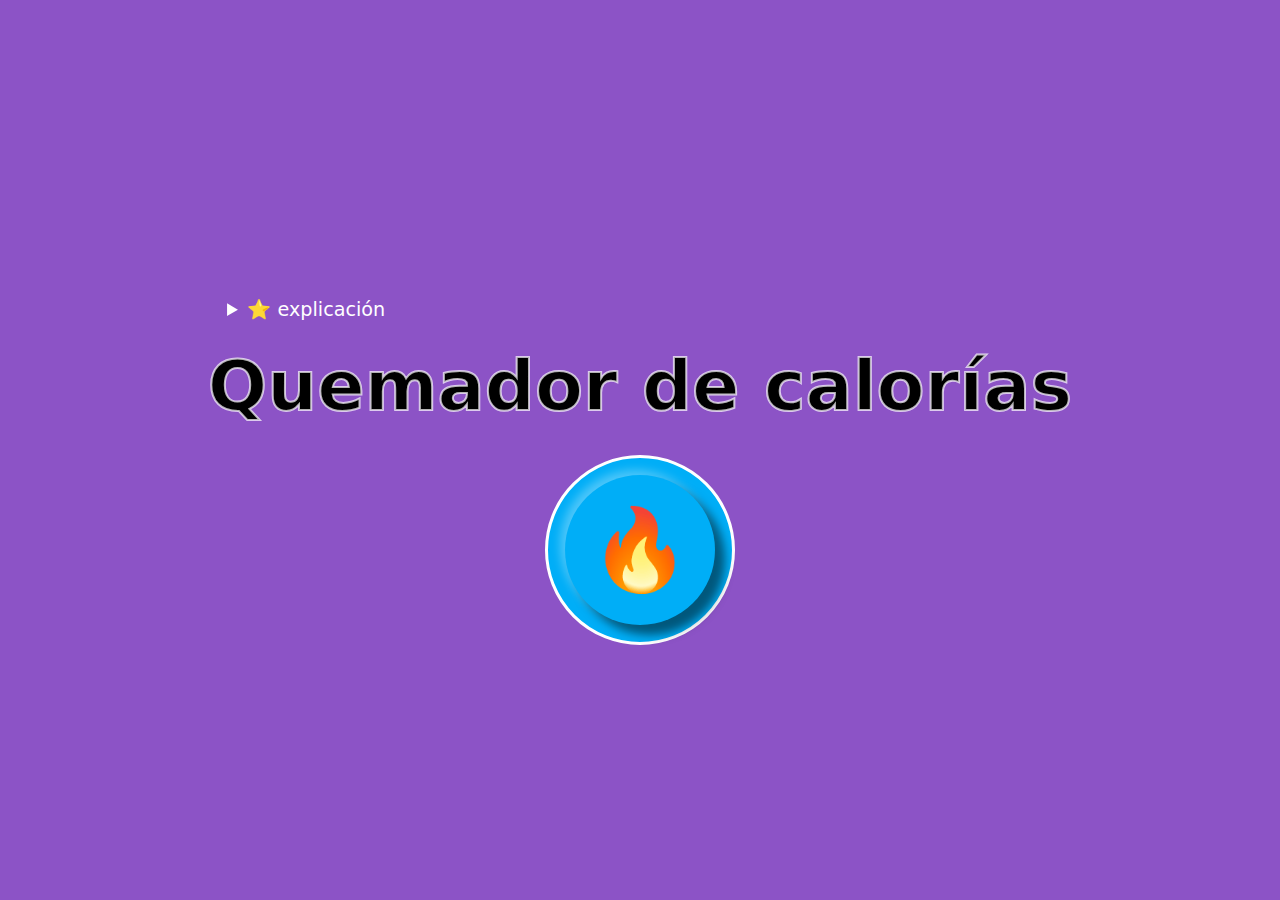
<file: challenge/index.html>
<!DOCTYPE html>
<html lang="en">
<head>
    <meta charset="UTF-8">
    <meta name="viewport" content="width=device-width, initial-scale=1.0">
    <link rel="stylesheet" href="css/styles.css">
    <title>Quemador de calorías</title>
</head>
<body>
    <main>
        <div class="wrapper">
          <details>
            <summary>
              ⭐️ explicación
            </summary>
            <p>El libro, Convert Anything to Calories, llegó a la conclusión de que, en promedio, una persona con un dedo
              indice
              de
              10.8 cm^3 y de 11.7 gramos necesitará muuuchos clicks para conservar la línea. Se requieren 16.7 micromoles de
              adenosín
              trifosfato (la molécula que transporta energía entre las células) para mover un gramo del cuerpo por un
              segundo,
              y
              como
              hay 7.3 calorías en un mol (la medida de cantidad de una sustancia) de adenosín trifosfato, en teoría, cada
              click
              del
              mouse debería quemar 1.42 calorías. Aunque el cálculo asume el movimiento de todo el músculo, por lo que la
              cantidad
              real puede variar un poco.</p>
            <p>Pero resulta que es sábado y tienes hambre. treinta minutos después te llega una pizza (1,835kCal) con una
              coca
              (97kCal), tendrías que hacer 1,360,563 clicks para quemar la cena. Y cómo es sábado seguramente involucrará
              unas cuantas
              bebidas alcohólicas: en un Gin & Tonic (120kCal) hay 84,507 clicks, y 131,690.14 por cada cerveza que
              consumas. En otras
              palabras, con 427 clicks en promedio por día, la computadora no es un buen ejercicio.
            </p>
          </details>
          <h1>Quemador de calorías</h1>
          <p class="result" id="result"></p>
          <p class="result" id="resultcounter"></p>
          <button id="burn" class="burn">🔥</button>
        </div>
      </main>
      <script>
        //creamos la función createStore, es la base de redux, la cual recibe a reducer y al estado inicial 
        const createStore = (reducer, initialState) => {
            //creamos una variable donde se guarda el estado inicial actual 
            let state = initialState
            
            //función vacía 
            let updater = () => {}
             //Esta función me devuelve el estado actual  
            const getState = () => state

            //Esta función es con la que se invocan cambios en el estado
            const dispatch = (action) => {
               state = reducer(state,action)
               updater()
            }

            /*Esta función se ejecuta cada vez que ocurre algún cambio. Recibe 
            una función que se almacena en la función vacia updater definida 
            anteriormente 
            */
            const subscribe = (listener) => {
                updater = listener
            }
             return {
                getState,
                dispatch,
                subscribe
            }
        }

        /*reducer es una función que evalúa los comportamientos de mis acciones, es decir
        que las acciones describen algo que pasó, y los reducers se encargan de especificar como 
        cambió el estado de la aplicación 
        */
        const reducer = (state, action) => {
          let {calorias, caloriasRestantes} = state
          switch(action.type){
            case 'BURN':
              calorias += 1.42
              return{...state,calorias}
            case 'LESS-BURN':
              caloriasRestantes -= 1.42
              return{...state,caloriasRestantes}
            default:
              return state
          }
        }
        //store almacena a lo que devuelve la función createStore  
        //El estado inicial será un número cero (recordar que esto puede ser cualquier cosa)
        const store = createStore(reducer,{calorias:0, caloriasRestantes:1360563})

        store.subscribe(() => {
            //Mostramos en pantalla los resultados
            const {calorias, caloriasRestantes} = store.getState();
            window.result.textContent = `Has quemado ${calorias} calorías`
            window.resultcounter.textContent = `Te falta quemar ${caloriasRestantes} calorías de la cena `

        })

        /*Para que quede más claro, las acciones son un bloque de información que envia
        datos desde tu aplicación a tu store, estas acciones son la unica fuente de 
        información para el store y se envian usando store.dispatch() en react*/
        const burn = () =>{
          store.dispatch({
            type: 'BURN',
            payload: 1.42,
          });
          store.dispatch({
            type: 'LESS-BURN',
            payload:1.42,
          })
        }
        //Detectar un click, entonces se añade un evento 
        window.burn.addEventListener('click', burn)
      </script>
</body>
</html>
</file>
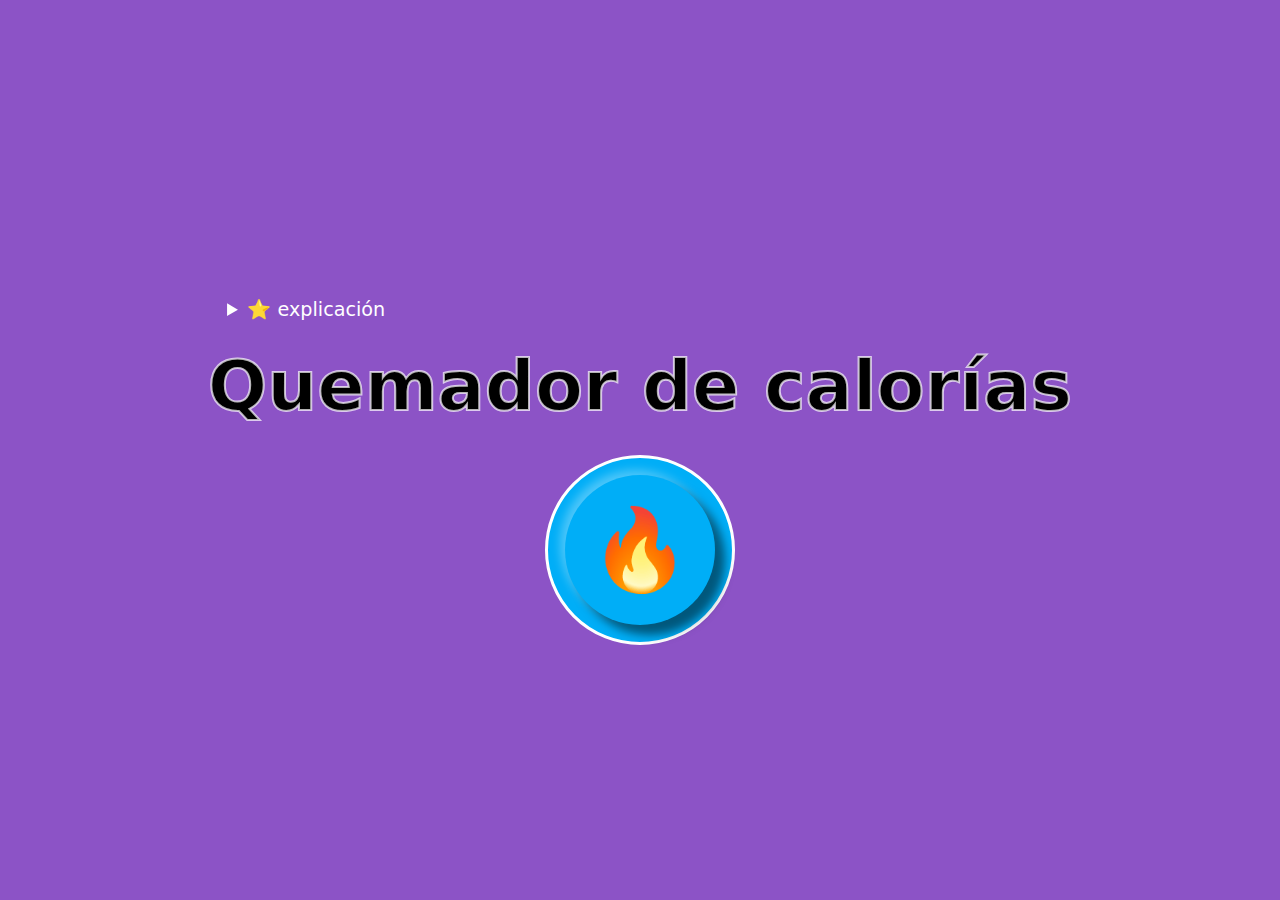
<file: Quemador-Calorias/index.html>
<!DOCTYPE html>
<html lang="en">
<head>
    <meta charset="UTF-8">
    <meta name="viewport" content="width=device-width, initial-scale=1.0">
    <link rel="stylesheet" href="css/styles.css">
    <title>Quemador de calorías</title>
</head>
<body>
    <main>
        <div class="wrapper">
          <details>
            <summary>
              ⭐️ explicación
            </summary>
            <p>El libro, Convert Anything to Calories, llegó a la conclusión de que, en promedio, una persona con un dedo
              indice
              de
              10.8 cm^3 y de 11.7 gramos necesitará muuuchos clicks para conservar la línea. Se requieren 16.7 micromoles de
              adenosín
              trifosfato (la molécula que transporta energía entre las células) para mover un gramo del cuerpo por un
              segundo,
              y
              como
              hay 7.3 calorías en un mol (la medida de cantidad de una sustancia) de adenosín trifosfato, en teoría, cada
              click
              del
              mouse debería quemar 1.42 calorías. Aunque el cálculo asume el movimiento de todo el músculo, por lo que la
              cantidad
              real puede variar un poco.</p>
            <p>Pero resulta que es sábado y tienes hambre. treinta minutos después te llega una pizza (1,835kCal) con una
              coca
              (97kCal), tendrías que hacer 1,360,563 clicks para quemar la cena. Y cómo es sábado seguramente involucrará
              unas cuantas
              bebidas alcohólicas: en un Gin & Tonic (120kCal) hay 84,507 clicks, y 131,690.14 por cada cerveza que
              consumas. En otras
              palabras, con 427 clicks en promedio por día, la computadora no es un buen ejercicio.
            </p>
          </details>
          <h1>Quemador de calorías</h1>
          <p class="result" id="result"></p>
          <button id="burn" class="burn">🔥</button>
        </div>
      </main>
      <script>
        //creamos la función createStore la cual recibe a reducer y al estado inicial 
        const createStore = (reducer, initialState) => {
            //creamos una variable donde se guarda el estado inicial actual 
            let state = initialState
            
            //función vacía 
            let updater = () => {}
             //Esta función me devuelve el estado actual  
            const getState = () => state

            //Esta función es con la que se invocan cambios en el estado
            const dispatch = (action) => {
               state = reducer(state,action)
               updater()
            }

            /*Esta función se ejecuta cada vez que ocurre algún cambio. Recibe 
            una función que se almacena en la función vacia updater definida 
            anteriormente 
            */
            const subscribe = (listener) => {
                updater = listener
            }
             return {
                getState,
                dispatch,
                subscribe
            }
        }

        //reducer es una función que evalúa los comportamientos de mis acciones
        const reducer = (state, action) => {
            return action 
        }
        //store almacena a lo que devuelve la función createStore  
        const store = createStore(reducer,'estado inicial de la aplicación')

        store.subscribe(() => {
            console.log('Ha cambiado algo en el store', store.getState())
        })

        store.dispatch('voy a cambiar algo')
      </script>
</body>
</html>
</file>
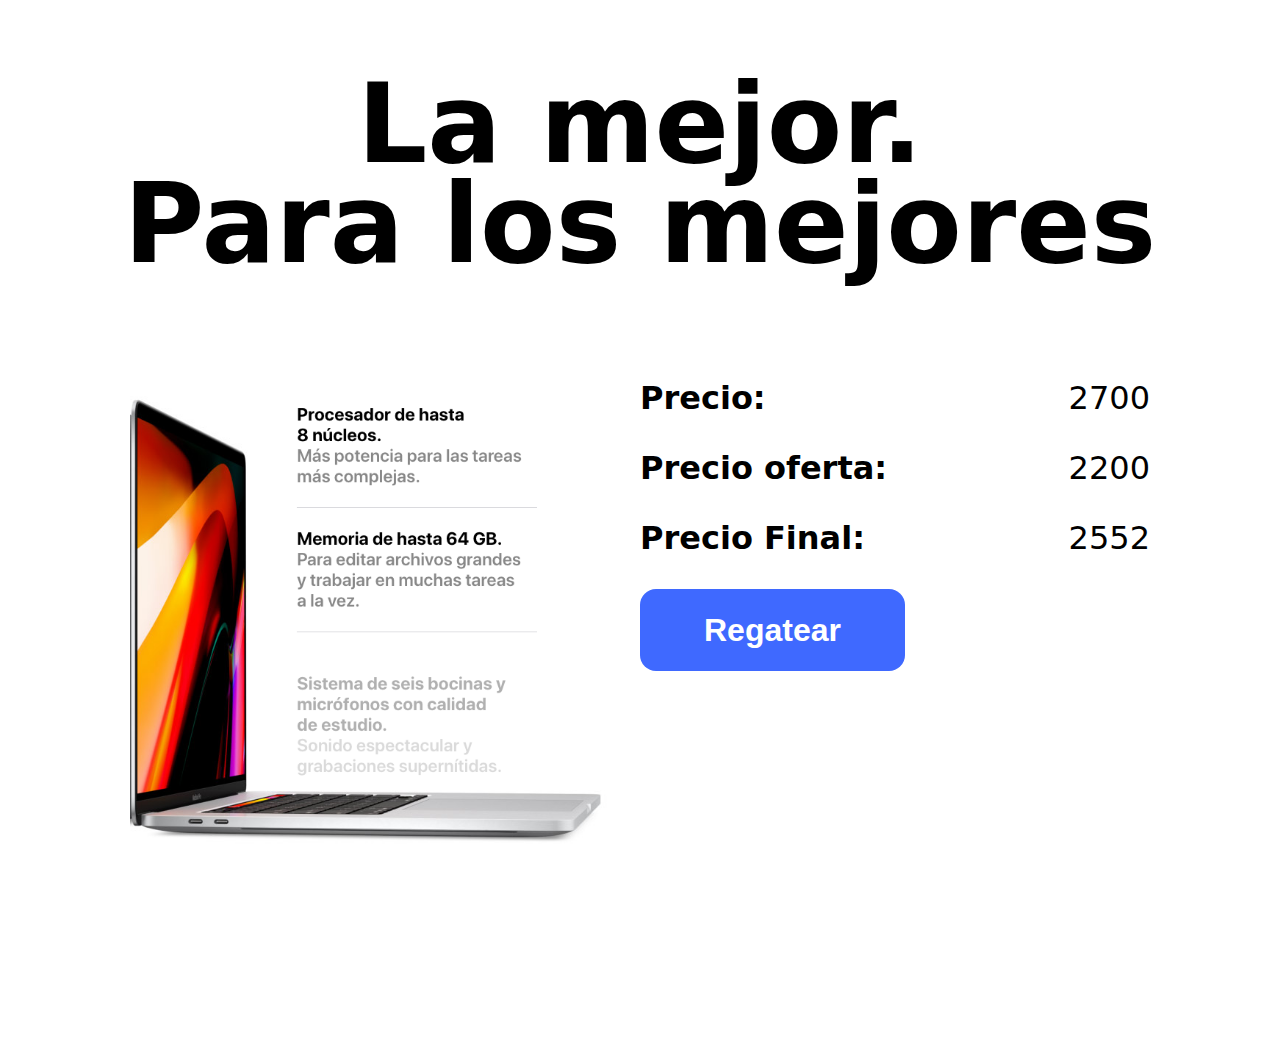
<file: shorthand-property-names/index.html>
<!DOCTYPE html>
<html lang="en">

<head>
  <meta charset="UTF-8">
  <meta name="viewport" content="width=device-width, initial-scale=1.0">
  <title>ShortHand Property Names</title>
  <link rel="stylesheet" href="css/styles.css">
</head>

<body>
  <main>
    <h1>
      La mejor. <br>
      Para los mejores
    </h1>
        <div class="hero">
            <div class="wrapper">
                <div class="hero-content">
                <div class="mac"></div>
                <div class="app">
                    <p>
                    <strong>
                        Precio:
                    </strong>
                    <span id="price">-</span>
                    </p>
                    <p>
                    <strong>
                        Precio oferta:
                    </strong>
                    <span id="offer">-</span>
                    </p>
                    <p>
                    <strong>
                        Precio Final:
                    </strong>
                    <span id="final-price">-</span>
                    </p>
                    <button class="button" id="make-offer">Regatear</button>
                </div>
                </div>
                </div>
            </div>
    </main>
    <!--Esta es la parte en la que trabajamos, el resto ya lo realizó previamente Leonidas-->
    <script>
        //De esta manera se crea un objeto con shorthand property names 
        const price = 2700
        const macbook = {
            price,
            get finalPrice(){
                return this.price * 1.16
            },

            set offer(offer){
                //Esta función recibe el valor de la oferta y se lo resta al precio, 
                //entonces se tiene un nuevo valor de price
                this.price -= offer
            },
            /*
            Sin shorthand property names podemos crear una función así:
            getPrice: function(){}
            Pero haciendo uso de SPN se realiza de la siguiente manera:*/
            getPrice(){
                console.log(this.price)
            },
            //Vamos a crear un generador
            *discount(offer){
                let price = this.finalPrice
                //bucle infinito dentro del generador
                while(true){
                    yield price -= offer
                }
            }
        }
        window.price.textContent = macbook.price
        macbook.offer = 500
        window.offer.textContent = macbook.price
        //No es necesario llamar a finalPrice como función, esta es una particularidad de get
        window['final-price'].textContent = macbook.finalPrice

        //Hacemos uso del generador creado 
        const makeAnOffer = macbook.discount(15)
        window['make-offer'].addEventListener('click',() => {
            console.log(makeAnOffer.next())
            window['final-price'].textContent = makeAnOffer.next().value
        })
        /*Una forma para que se realice el descuento una sola vez al evento se le puede pasar
        un tercer parámetro para que este reaccione una vez $element.addEventListener('click', function(){}, {once: true})
        */
    </script>
</body>
</html>
</file>
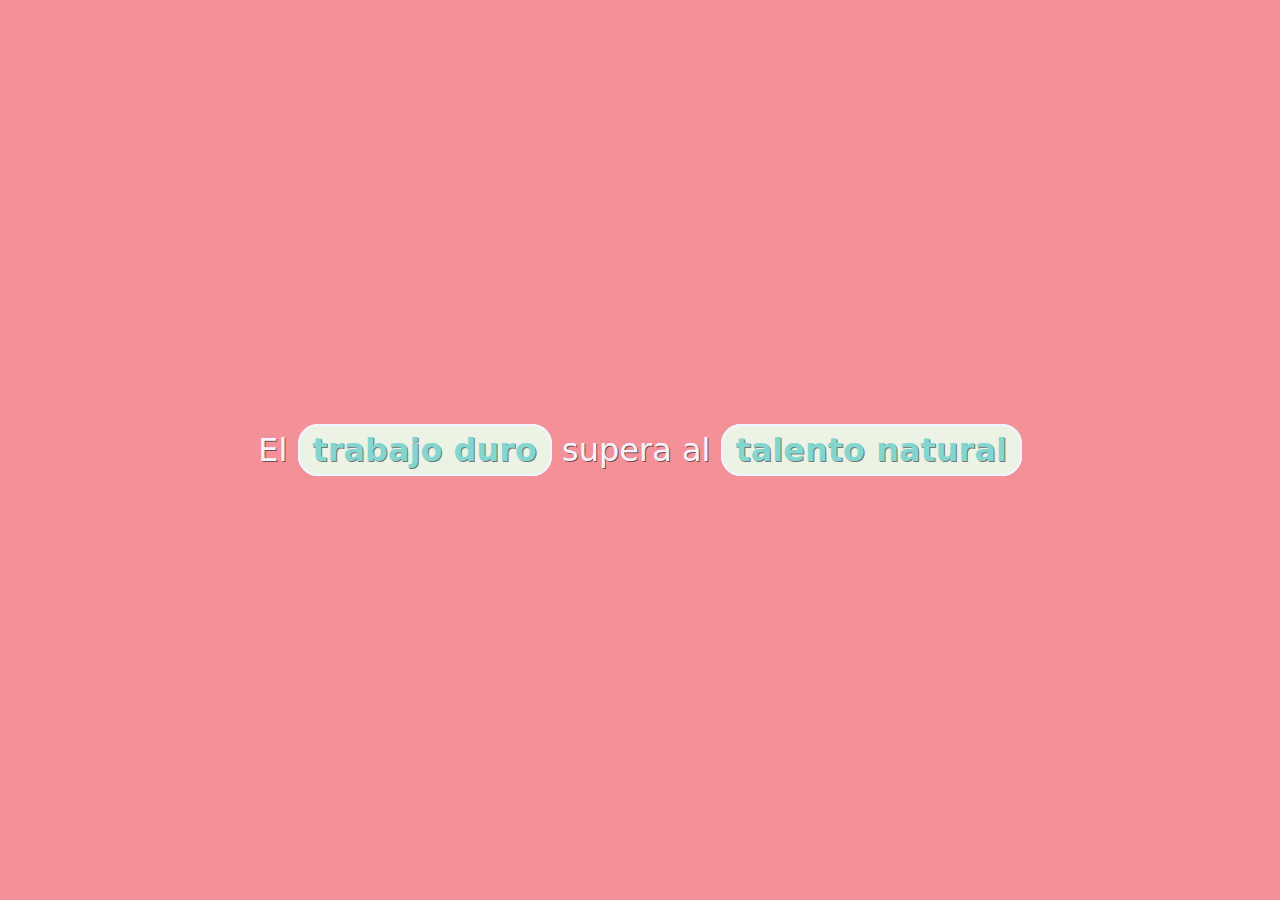
<file: Tagged-templates/index.html>
<!DOCTYPE html>
<html lang="en">
<head>
    <meta charset="UTF-8">
    <meta name="viewport" content="width=device-width, initial-scale=1.0">
    <title>Tagged templates</title>
    <style>
        body {
            display: flex;
            margin: 0;
            height: 100vh;
            justify-content: center;
            align-items: center;
            font-family: system-ui;
            background-color: #f49097;
            color: #f2f5ff;
            font-size: 2em;
            text-shadow: 1px 1px rgba(0,0,0,.5);
        }
        strong{
            color: #83d5d0;
            padding: .15em .4em;
            background: #ecf2e4;
            border-radius: 20px;
            border: 2px solid #f2f5ff;
        }
    </style>
</head>
<body>
    <!--Empezamos con el tagged template-->
    <script>
        // Ahora mi función recibe strings e indefinidos valores, todo esto se guarda en arrays 
        function taggedTemplate(strings, ...values){
            let newContent = '' 
            /*for each ejecuta la función indicada una vez por cada elemento del array, recibe
            el string en particular en el que estoy iterando y recibe el indice del elemento*/
            strings.forEach((string,index) => {
                let strong = ''
                if(values[index]){
                    strong = `<strong>${values[index]}</strong>` 
                }
                //aplicamos de nuevo el uso de template literals 
                newContent += `${string} ${strong}`
            })
            return `<p>${newContent}</p>`
        }
        //Guardamos el llamado de la función en una constante
        const message = taggedTemplate`El ${'trabajo duro'} supera al ${'talento natural'}`
        //Modificamos todo el HTML con innerHTML que es una función del DOM
        document.body.innerHTML = message
    </script>
</body>
</html>
</file>
<file: challenge/css/styles.css>
body {
    margin: 0;
    font-family: system-ui, Helvetica, sans-serif;
    background-color: white;
    text-align: center;
    display: flex;
    align-items: center;
    justify-content: center;
    min-height: 100vh;
    background: #8c53c6;
  }
  .wrapper {
    max-width: 1020px;
    margin: auto;
  }
  h1 {
    font-size: 70px;
    margin: 0;
    /* line-height: 100px; */
    -webkit-text-stroke: 2px rgba(255,255,255,.7);
  }
  p {
    max-width: 32em;
    margin: 1em auto;
  }
  .burn {
    color: white;
    background: #00aef7;
    border: none;
    font-size: 5em;
    line-height: 0;
    border-radius: 50%;
    font-weight: bold;
    cursor: pointer;
    width: 150px;
    height: 150px;
    outline: 0;
    box-shadow: 10px 10px 10px 0 rgba(0,0,0,.5), -5px -5px 10px 0 rgba(255,255,255,.3);
    position: relative;
  }
  details {
    text-align: left;
    color: white;
    padding: 1em;
    cursor: pointer;
    line-height: 1.6;
    font-size: 1.2em;
  }
  .burn:before {
    border: 3px solid white;
    content: '';
    background-color: #00aef7;
    z-index: -1;
    position: absolute;
    left: -20px;
    top: -20px;
    bottom: -20px;
    right: -20px;
    border-radius: 50%;
  }
  
  .burn:active {
    box-shadow: inset 10px 10px 10px 0 rgba(0,0,0,.5), inset -10px -10px 10px 0 rgba(255,255,255,.3);
  }
  
  .result {
    font-size: 3em;
    color: white;
    text-shadow: 5px 2px 0 red;
  }
</file>
<file: Quemador-Calorias/css/styles.css>
body {
    margin: 0;
    font-family: system-ui, Helvetica, sans-serif;
    background-color: white;
    text-align: center;
    display: flex;
    align-items: center;
    justify-content: center;
    min-height: 100vh;
    background: #8c53c6;
  }
  .wrapper {
    max-width: 1020px;
    margin: auto;
  }
  h1 {
    font-size: 70px;
    margin: 0;
    /* line-height: 100px; */
    -webkit-text-stroke: 2px rgba(255,255,255,.7);
  }
  p {
    max-width: 32em;
    margin: 1em auto;
  }
  .burn {
    color: white;
    background: #00aef7;
    border: none;
    font-size: 5em;
    line-height: 0;
    border-radius: 50%;
    font-weight: bold;
    cursor: pointer;
    width: 150px;
    height: 150px;
    outline: 0;
    box-shadow: 10px 10px 10px 0 rgba(0,0,0,.5), -5px -5px 10px 0 rgba(255,255,255,.3);
    position: relative;
  }
  details {
    text-align: left;
    color: white;
    padding: 1em;
    cursor: pointer;
    line-height: 1.6;
    font-size: 1.2em;
  }
  .burn:before {
    border: 3px solid white;
    content: '';
    background-color: #00aef7;
    z-index: -1;
    position: absolute;
    left: -20px;
    top: -20px;
    bottom: -20px;
    right: -20px;
    border-radius: 50%;
  }
  
  .burn:active {
    box-shadow: inset 10px 10px 10px 0 rgba(0,0,0,.5), inset -10px -10px 10px 0 rgba(255,255,255,.3);
  }
  
  .result {
    font-size: 3em;
    color: white;
    text-shadow: 5px 2px 0 red;
  }
</file>
<file: shorthand-property-names/css/styles.css>
body {
    margin: 0;
    font-family: system-ui, Helvetica, sans-serif;
    background-color: white;
    text-align: center;
  }
  .wrapper {
    max-width: 1020px;
    margin: auto;
    padding: 0 2em;
  }
  h1 {
    font-size: 110px;
    line-height: 100px;
  }
  
  .hero-content {
    display: flex;
    /* border: 1px solid red; */
  }
  .app {
    flex: 1;
    flex-direction: column;
    justify-content: center;
    /* align-items: center; */
    font-size: 2em;
    text-align: left;
  }
  p {
    display: flex;
    justify-content: space-between;
  }
  .mac {
    height: 700px;
    flex: 1;
    background: url('../images/mac.png') center top no-repeat;
    background-size: contain;
  }
  
  .button {
    color: white;
    background: #3f69ff;
    border: none;
    font-size: 1em;
    padding: .7em 2em;
    border-radius: .5em;
    font-weight: bold;
    cursor: pointer;
  }
</file>
